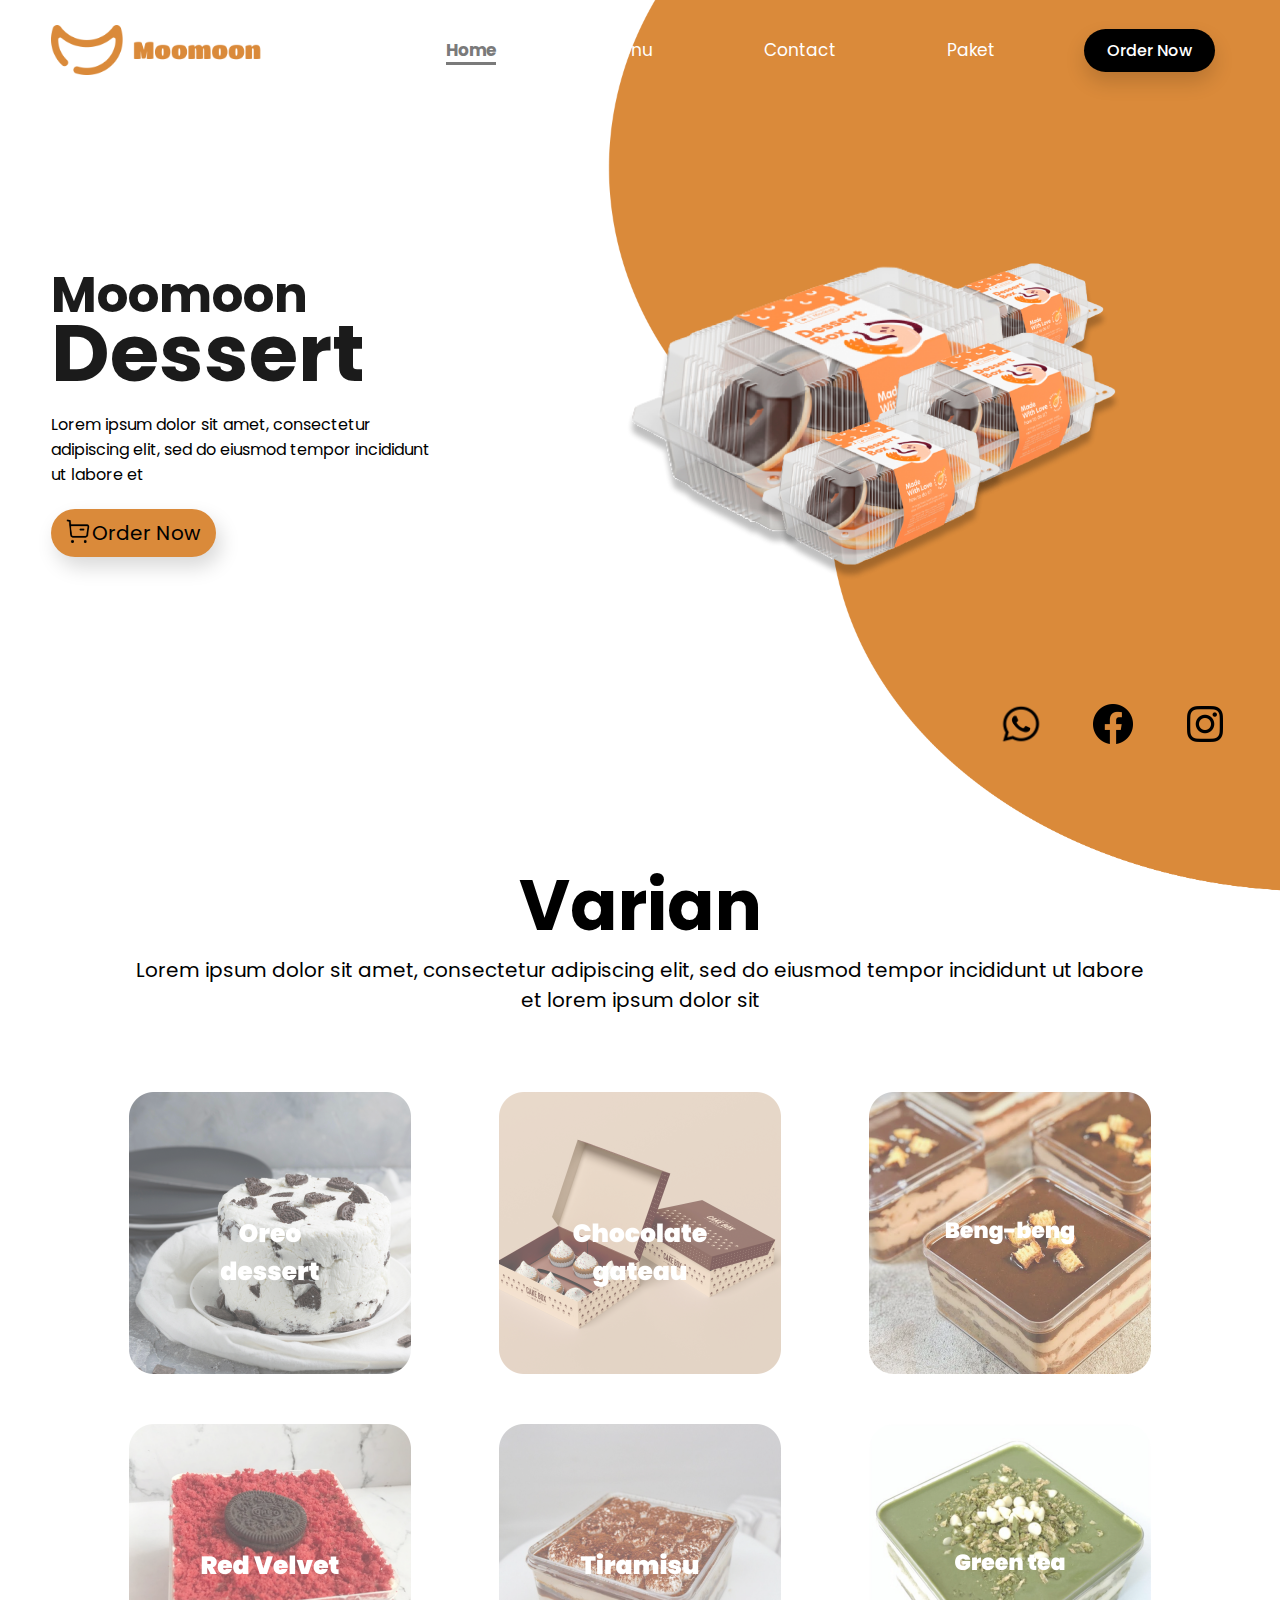
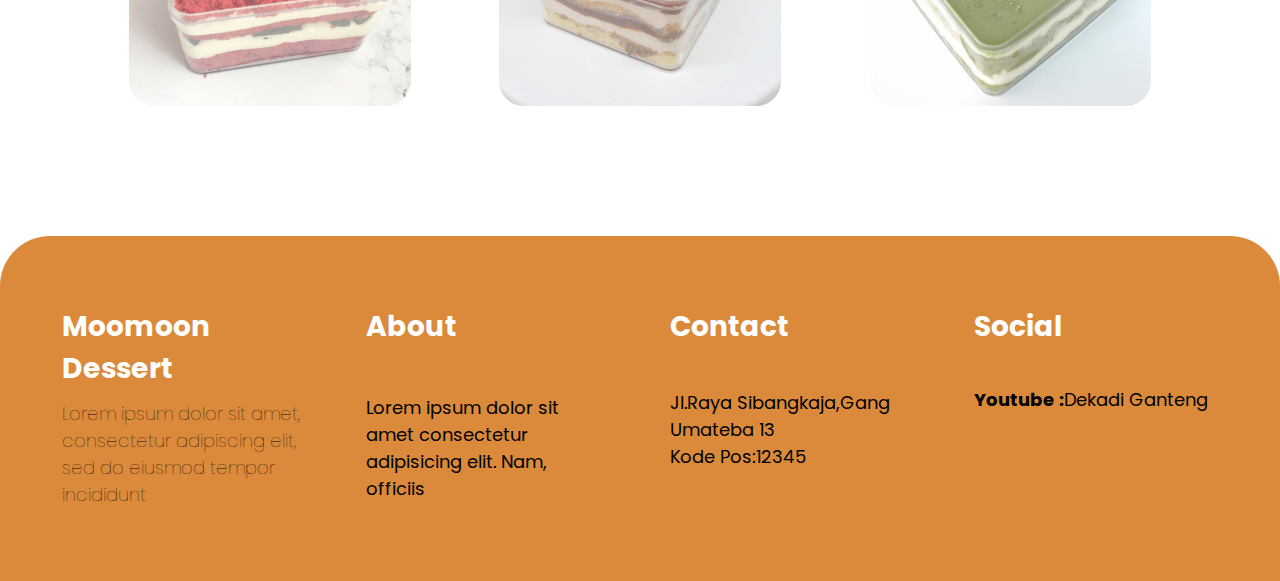
<file: index.html>
<!DOCTYPE html>
<html lang="en">
<head>
    <meta charset="UTF-8">
    <meta http-equiv="X-UA-Compatible" content="IE=edge">
    <meta name="viewport" content="width=device-width, initial-scale=1.0">
    <title>Moomoon Dessert</title>
    <link rel="stylesheet" href="style.css">
</head>
<body id="bekgron">
    
    <div class="container">
        <nav>
            <img id="Home" class="logo" src="source/logo-mmn-new.png" alt="">
        <div class="nav-items" id="nav-content">
            <ul class="nav-links">
                <li><a href="#Home" class="nav-link active">Home</a></li>
                <li><a href="#menu" class="nav-link">Menu</a></li>
                <li><a href="#contact" class="nav-link">Contact</a></li>
                <li><a href="#" class="nav-link">Paket</a></li>
            </ul>
            <button class="btn-secondary">Order Now</button>
        </div>
        <div class="burger" id="toggle-nav">
                <div class="line"></div>
                <div class="line"></div>
                <div class="line"></div>
            </div>
        </nav>

        <section class="home">
        <div class="text-section">
            <h1 class="large-title">
                Moomoon
            </h1>
            <h1 class="large-title2">
                Dessert
            </h1>
            <p class="lorem">Lorem ipsum dolor sit amet, consectetur adipiscing elit, 
                sed do eiusmod tempor incididunt ut labore et</p>
            <a href="linktree/index.html"><button class="btn-primary"><p class="ordernow">Order Now</p></button></a>    
            <img class="buy" src="source/Buy.png" alt="">
        </div>
        <img class="menu" src="source/varian.png" alt="">
        <div class="sosial-media">
            <a href="https://wa.me/+628977285001?text=Silahkan%20diisi%20form%20pemesannya%0ANama%20%3A%0APesanan%20%3A%0AAlamat%20pengiriman%20%3A%0AMetode%20pembayaran%20%3A%0ATerimakasih%20sudah%20memesan%0AJangan%20lupa%20pesan%20kembali"><img class="watsap" src="source/whatsapp.png" alt=""></a>
            <img class="fb" src="source/facebook.png" alt="">
            <a href="http://instagram.com/dekadii01" class="ig"><img class="ige" src="source/instagram.png" alt=""></a>
        </div>  
    </section>

    <section id="menu" class="Varian">
        <div class="varian-sec">
            <h1 class="varian-menu">
                Varian
            </h1>
            <p class="deskripsi">
                Lorem ipsum dolor sit amet, consectetur adipiscing elit, sed do eiusmod tempor incididunt ut labore et
lorem ipsum dolor sit
            </p>
            <div class="menu-moomoon">
                <img class="oreo" src="source/Group 26.png" alt="">
                <img class="coklat" src="source/Group 27.png" alt="">
                <img class="beng-beng" src="source/Group 28.png" alt="">
            </div>

            <div class="menu-moomoon2">
                <img class="red-velvet" src="source/Group 29.png" alt="">
                <img class="tiramisu" src="source/Group 30.png" alt="">
                <img class="green-tea" src="source/Group 31.png" alt="">
            </div>
            <div class="menu-moomoon3">
                <img class="green-tea2" src="source/Group 31.png" alt="">
                <img class="beng-beng2" src="source/Group 28.png" alt="">
            </div>
        </div>  
    </section>
    </div>
    
    <div id="contact">
        <div class="wrapper">
            <div class="footer">
                <div class="pembungkus-footer">
                    <div class="footer-new">
                        <img src="source/tanda-panah.png" class="tanda-panah" alt="">
                        <p class="footer-about">About Us</p>
                        <p class="footer-contact">Contact</p>
                        <p class="footer-social-media">Social Media</p>
                        <p class="footer-blog">Blog</p>
                    </div>
                    <div class="labe-slemek">
                        <a href="https://wa.me/+628977285001?text=Silahkan%20diisi%20form%20pemesannya%0ANama%20%3A%0APesanan%20%3A%0AAlamat%20pengiriman%20%3A%0AMetode%20pembayaran%20%3A%0ATerimakasih%20sudah%20memesan%0AJangan%20lupa%20pesan%20kembali"><img src="source/whatsapp.png" class="footer-wa" alt=""></a>
                        <img src="source/facebook.png" class="footer-fb" alt="">
                        <img src="source/instagram.png" class="footer-ig" alt="">
                    </div>
                        <div class="pembungkus-copyright">
                            <div class="footer-copyright">
                                <p class="laba-adi">Copyright &copy; 2022 Laba Adi Pramana</p>
                                    <div class="flex-privacy">
                                        <p class="privacy">Privacy&terms</p>
                                        <p>Moomoon</p>
                                    </div>
                            </div>
                        </div>
                </div>
                <div class="footer-section">
                    <h3 class="logo-moomoon">Moomoon Dessert</h3>
                    <p class="lorem-moomoon">Lorem ipsum dolor sit amet, consectetur adipiscing elit, sed do eiusmod tempor incididunt </p>
                </div>
                <div class="footer-section">
                    <h3 class="moomoon-about">About</h3>
                    <p class="lorem-about">Lorem ipsum dolor sit amet consectetur adipisicing elit. Nam, officiis</p>
                </div>
                <div class="footer-section">
                    <h3 class="contact-moomoon">Contact</h3>
                    <p class="alamat">Jl.Raya Sibangkaja,Gang Umateba 13</p>
                    <p class="kode-pos">Kode Pos:12345</p>
                </div>
                <div class="footer-section">
                    <h3 class="social-moomoon">Social</h3>
                    <p class="youtube-moomoon"><b>Youtube :</b>Dekadi Ganteng</p>
                </div>
            </div>
        </div>
    </div>

    <script src="source/js/app.js"></script>

</body>
</html>
</file>
<file: style.css>
@import url('https://fonts.googleapis.com/css2?family=Poppins:wght@400;500;600;700&display=swap');
*{
    margin: 0;
    padding: 0;
    font-family: 'Poppins';
}

html{
    scroll-behavior: smooth;
}

body{
    width: 100%;
    height: 2159px;
    background-image: url(source/bckgrn2.png);
    background-size: cover;
}

.container{
    width: 1178px;
    margin: 0 auto;
    position: relative;
}

nav{
    display: flex;
    justify-content: space-between;
    height: 100px;
    align-items: center;
}

.logo{
    width: 230px;
    height: 50px;
}

.nav-items{
    width: 70%;
    display: flex;
    justify-content: space-between;
    margin-left: 95px;
}

.nav-links{
    display: flex;
    width: 80%;
    justify-content: space-around;
    list-style: none;
    align-items: center;
}

.nav-link{
    text-decoration: none;
    color: #fff;
    font-size: 17px;
}

.nav-link.active{
    font-weight: bold;
    border-bottom: 3px solid #7A7A7A;
    color: #7A7A7A;
}

button.btn-secondary{
    padding: 9px 23px;
    border-radius: 100px;
    background-color: #000;
    color: #fff;
    border: none;
    font-size: 16px;
    font-weight: 500;
    box-shadow: 0 10px 20px #00000027;
    cursor: pointer;
}

section.home{
    display: grid;
    grid-template-rows: 1fr;
    grid-template-columns: 1.1fr 1fr;
}

.text-section{
    padding-top: 166px;
}

h1{
    line-height: 58px;
    cursor: default;
}

h1.large-title{
    font-size: 50px;
    font-weight: bold;
    color: #1b1b1b;
}

h1.large-title2{
    font-size: 80px;
    font-weight: bold;
    color: #1b1b1b;
    margin-bottom: 30px;
}

p.lorem{
    width: 385px;
    height: 97.15px;
    cursor: default;
}

.btn-primary{
    width: 165px;
    height: 47.6px;
    background-color: #DA8A3A;
    border: none;
    border-radius: 100px;
    box-shadow: 5px 10px 20px #00000027;
    cursor: pointer;
}

p.ordernow{
    font-size: 20px;
    margin-left: 25px;
}

img.buy{
    position: absolute;
    width: 27px;
    height: 29.15px;
    left: 13px;
    top: 516px;
}

img.menu{
    width: 644px;
    height: 435px;
    position: absolute;
    left: 480px;
    top: 190px;
}

.sosial-media{
    position: absolute;
    right: 0;
    top: 700px;
}

img.watsap{
    width: 48px;
    height: 48px;
    cursor: pointer;
}

img.fb{
    width: 48px;
    height: 48px;
    margin: 0 40px;
    cursor: pointer;
}

img.ige{
    width: 48px;
    height: 48px;
    cursor: pointer;
}

section.Varian{
    position: relative;
    text-align: center;
    justify-content: center;
    margin-top: 320px;
}

.varian-sec{
    width: 1022px;
    margin: auto;
}

h1.varian-menu{
    font-size: 70px;
    font-weight: bold;
}

p.deskripsi{
    margin-top: 20px;
    font-size: 20px;
}

.menu-moomoon{
    width: 100%;
    display: flex;
    justify-content: space-between;
    margin-top: 77px;
}

img.oreo{
    width: 282px;
    height: 282px;
}

img.coklat{
    width: 282px;
    height: 282px;
}

img.beng-beng{
    width: 282px;
    height: 282px;
}

.menu-moomoon2{
    display: flex;
    justify-content: space-between;
    width: 100%;
    margin-top: 50px;
}

img.red-velvet{
    width: 282px;
    height: 282px;
}

img.tiramisu{
    width: 282px;
    height: 282px;
}

img.green-tea{
    width: 282px;
    height: 282px;
}

.menu-moomoon3{
    display: none;
}

#contact {
    margin-top: 130px;
    background: #DA8A3A;
    padding: 50px 0px 50px 0px;
    border-top-left-radius: 50px;
    border-top-right-radius: 50px;    
}

.wrapper{
    width: 100%;
    height: 225px;
    margin: auto;
    padding-top: 20px;
}

.footer {
    width: 95%;
    position: relative;
    display: flex;
    flex-wrap: wrap;
    margin: auto;
}

.pembungkus-footer{
    display: none;
}

.footer-section {
    width: 20%;
    margin: 0 auto;
}


h3.logo-moomoon{
    font-size: 28px;
    font-weight: bold;
    color: #fff;
    margin-bottom: 10px;
}

p.lorem-moomoon{
    font-size: 18px;
    margin-top: 10px;
    font-weight: lighter;
}

h3.moomoon-about{
    color: #fff;
    font-size: 28px;
}

p.lorem-about{
    font-size: 18px;
    margin-top: 46px;
}

h3.contact-moomoon{
    font-size: 28px;
    color: #fff;
}

p.alamat{
    margin-top: 41px;
    font-size: 18px;
}

p.kode-pos{
    font-size: 18px;
}

h3.social-moomoon{
    font-size: 28px;
    color: #fff;
}

p.youtube-moomoon{
    font-size: 18px;
    margin-top: 38px;
}

/* Hamburger Menu */



/* Membuat Tampilan Resoponsive */


/* Versi Mobile */

@media screen and (max-width: 500px){

/* Hamburger Menu */

.line{
    width: 28px;
    height: 4px;
    background-color: rgb(0, 0, 0);
    margin-bottom: 4px;
    border-radius: 5px;
}


*{
    margin: 0;
    padding: 0;
    box-sizing: border-box;
}

body{
    width: 100%;
    height: 1315px;
    background-image: url(source/background-mobile.png);
    background-size: cover;
    background-repeat: no-repeat;
}


.container{
    width: 90%;
}

.logo{
    width: 120px;
    height: 38px;
}

.burger{
    cursor: pointer;
}

.nav-items {
    margin-left: 0;
    position: absolute;
    flex-direction: column;
    z-index: 999;
    top: 70px;
    background-color: #fff;
    width: 380px;
    justify-content: start;
    height: 100%;
    align-items: center;
    display: none;
}

.background-image{
    background-image: none;
}

.toggle-on{
    display: block;
}

.nav-links{
    flex-direction: column;
    height: 50%;
    width: 100%;
    color: #1b1b1b;
}

.nav-link{
    color: #1b1b1b;
}

.nav-link.active{
    font-weight: bold;
    border: none;
    color: #1b1b1b;
}

.fade-in {
	opacity: 1;
	animation-name: fadeInOpacity;
	animation-iteration-count: 1;
	animation-timing-function: ease-in;
	animation-duration: 0.2s;
}

@keyframes fadeInOpacity {
	0% {
		opacity: 0;
	}
	100% {
		opacity: 1;
	}
}

button.btn-secondary{
    padding: 0;
    width: 153px;
    height: 44px;
    border-radius: 100px;
    background-color: #fff;
    color: #1b1b1b;
    text-align: center;
    border: 2px solid #1b1b1b;
    font-size: 16px;
    font-weight: 500;
    box-shadow: 0 10px 20px #00000027;
    cursor: pointer;
    position: absolute;
    left: 50%;
    transform: translateX(-50%);
}

.text-section{
    padding-top: 50px;
}


h1{
    line-height: 22px;
}

h1.large-title{
    font-size: 20px;
    font-weight: 700;
}

h1.large-title2{
    font-size: 30px;
    font-weight: 700;
    margin-bottom: 13px;
}

p.lorem{
    width: 200px;
    height: 97.15px;
    cursor: default;
    font-size: 12px;
}

.btn-primary{
    width: 120px;
    height: 35px;
    position: absolute;
    top: 290px;
}

p.ordernow{
    font-size: 12px;
    margin-left: 25px;
}

img.buy{
    width: 24px;
    height: 24px;
    left: 10px;
    top: 294px;
}

img.menu{
    width: 180px;
    height: 130px;
    position: absolute;
    left: 160px;
    top: 122px;
}

.sosial-media{
    position: absolute;
    right: -8px;
    top: 280px;
}

img.watsap{
    width: 24px;
    height: 24px;
    cursor: pointer;
}

img.fb{
    width: 24px;
    height: 24px;
    margin: 0 5px;
    cursor: pointer;
}

img.ige{
    width: 24px;
    height: 24px;
    cursor: pointer;
}

section.Varian{
    margin-top: 90px;
}

.varian-sec{
    width: 90%;
}

h1.varian-menu{
    font-size: 37px;
}

p.deskripsi{
    margin-top: 10px;
    font-size: 14px;
}

.menu-moomoon{
    display: flex;
    justify-content: space-between;
    margin-top: 25px;
}

.menu-moomoon3{
    display: flex;
    justify-content: space-between;
    margin-top: 20px;
}

img.oreo{
    width: 145px;
    height: 145px;
}

img.green-tea{
    display: none;
}

img.beng-beng{
    display: none;
}

img.coklat{
    width: 145px;
    height: 145px;
}

img.beng-beng2{
    width: 145px;
    height: 145px;
}

.menu-moomoon2{
    display: flex;
    justify-content: space-between;
    width: 100%;
    margin-top: 20px;
}

img.red-velvet{
    width: 145px;
    height: 145px;
}

img.tiramisu{
    width: 145px;
    height: 145px;
}

img.green-tea2{
    width: 145px;
    height: 145px;
}

#contact {
    margin-top: 70px;
    height: 400px;
    width: 100%;
    background: #DA8A3A;
    padding: 50px 0px 50px 0px;
    border-top-left-radius: 50px;
    border-top-right-radius: 50px;    
}

.wrapper{
    width: 100%;
    height: 225px;
    margin: auto;
    padding-top: 0px;
}

.pembungkus-footer{
    align-items: center;
    display: block;
}


.footer-section{
    display: none;
}

img.tanda-panah{
    width: 26px;
    height: 26px;
    margin-bottom: 25px;
}

.footer-new{
    display: flex;
    flex-direction: column;
    align-items: center;
    margin-left: 40px;
    width: 100%;
}

.footer-new p{
    font-size: 18px;
}

.footer-about{
    margin-bottom: 5px;
}

.footer-contact{
    margin-bottom: 5px;
}

.footer-social-media{
    margin-bottom: 5px;
}

.footer-blog{
    margin-bottom: 20px;
}

.labe-slemek{
    display: flex;
    position: static;
    width: 100%;
    margin-left: 80px;
    margin-bottom: 11px;
}

.footer-wa{
    width: 50px;
    height: 50px;
}
.footer-fb{
    width: 50px;
    height: 50px;
    margin: 0 24px;
}

.footer-ig{
    width: 50px;
    height: 50px;
}

.pembungkus-copyright{
    width: 100%;
    display: flex;
    align-items: center;
    justify-content: center;
    margin-left: 40px;
}

.footer-copyright{
    align-items: center;
    display: flex;
    flex-direction: column;
    width: 100%;
}

p.laba-adi{
    margin-bottom: 3px;
}

.footer-copyright p{
    font-size: 12px;
}

.flex-privacy{
    display: flex;
}

p.privacy{
    padding-right: 20px;
}

}
</file>
